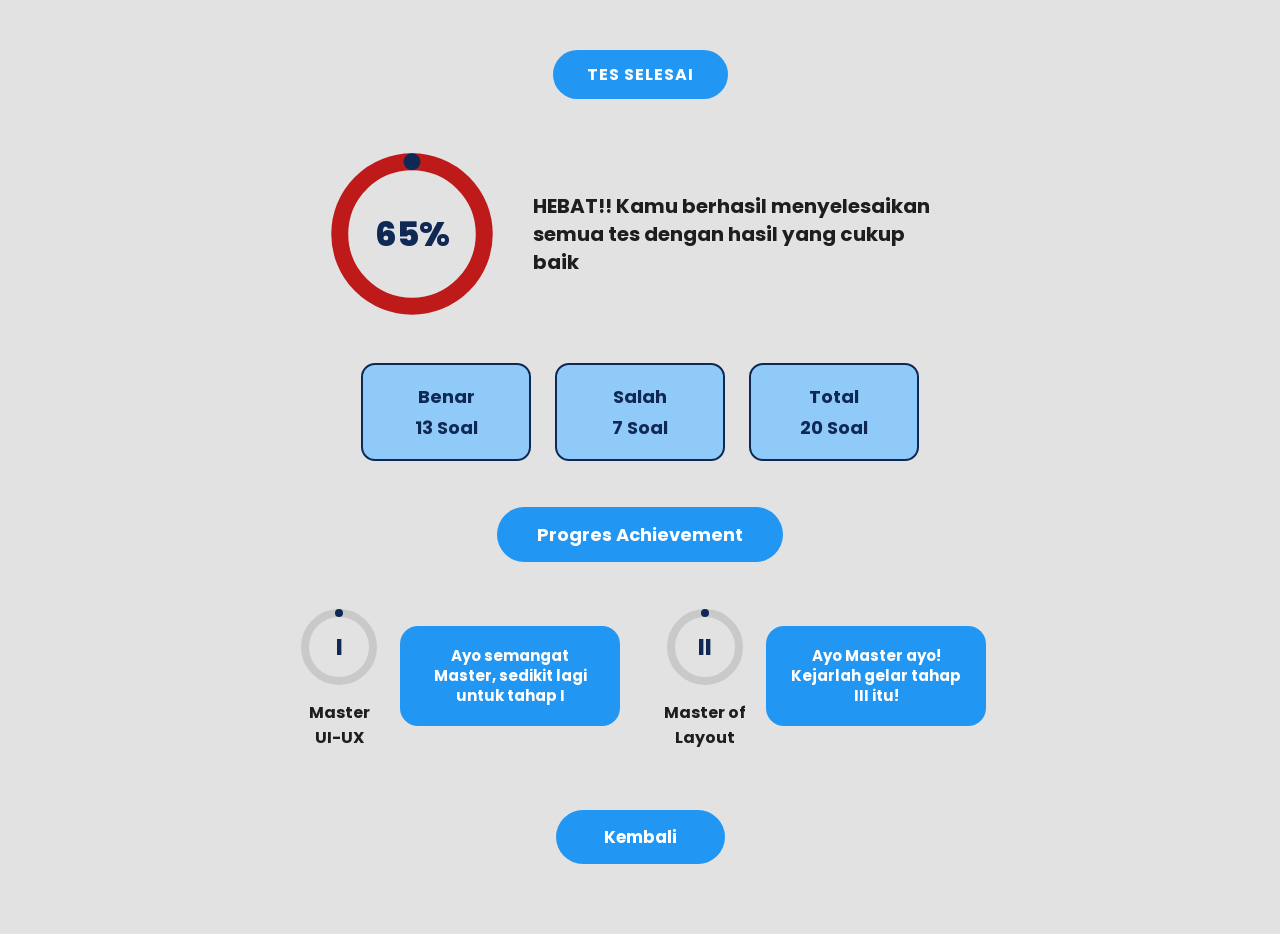
<file: hasil.html>
<!DOCTYPE html>
<html lang="id">
<head>
<meta charset="UTF-8">
<meta name="viewport" content="width=device-width, initial-scale=1.0">
<title>Hasil Tes - GoProgramz</title>
<link rel="preconnect" href="https://fonts.googleapis.com">
<link href="https://fonts.googleapis.com/css2?family=Oswald:wght@500;600;700&family=Poppins:wght@400;500;600;700;800&family=Caveat:wght@600&display=swap" rel="stylesheet">
<style>
  :root{
    --bg: #E2E2E2;
    --main: #2196F3;
    --second: #1591DC;
    --third: #90CAF9;
    --gradasi: #0F2854;
    --black: #1E1E1E;
    --wrong: #BE1A1A;
  }

  *{ box-sizing: border-box; margin:0; padding:0; }

  body{
    background: var(--bg);
    font-family: 'Poppins', sans-serif;
    color: var(--black);
  }

  /* ===== Navbar ===== */
  .navbar{
    background: var(--main);
    display: flex;
    align-items: center;
    justify-content: space-between;
    padding: 18px 40px;
    position: sticky;
    top: 0;
    z-index: 100;
    box-shadow: 0 2px 10px rgba(0,0,0,0.12);
  }

  .navbar .nav-links{
    display: flex;
    gap: 40px;
  }

  .navbar .nav-links a{
    font-family: 'Oswald', sans-serif;
    font-weight: 600;
    color: #fff;
    font-size: 18px;
    letter-spacing: 1px;
    text-transform: uppercase;
    cursor: pointer;
    text-decoration: none;
  }

  .navbar .nav-links a:hover{
    color: var(--gradasi);
  }

  .navbar .logo{
    display: flex;
    flex-direction: column;
    align-items: center;
    line-height: 0.9;
    color: #fff;
    cursor: default;
    user-select: none;
  }

  .navbar .logo .go{
    font-family: 'Caveat', cursive;
    font-size: 26px;
    font-weight: 600;
    align-self: flex-start;
    margin-left: 2px;
  }

  .navbar .logo .programz{
    font-family: 'Poppins', sans-serif;
    font-size: 20px;
    font-weight: 800;
  }

  .profile-icon-nav{
    width: 48px;
    height: 48px;
    border-radius: 50%;
    background: #fff;
    display: flex;
    align-items: center;
    justify-content: center;
    cursor: pointer;
    text-decoration: none;
  }

  .profile-icon-nav svg{ width: 26px; height: 26px; }

  /* ===== Layout ===== */
  .container{
    max-width: 1000px;
    margin: 0 auto;
    padding: 50px 30px 70px;
    text-align: center;
  }

  /* ===== Badge "TES SELESAI" ===== */
  .status-badge{
    display: inline-block;
    background: var(--main);
    color: #fff;
    font-family: 'Poppins', sans-serif;
    font-weight: 700;
    font-size: 16px;
    letter-spacing: 1px;
    padding: 12px 34px;
    border-radius: 30px;
    margin-bottom: 50px;
  }

  /* ===== Skor section ===== */
  .score-section{
    display: flex;
    align-items: center;
    justify-content: center;
    gap: 36px;
    margin-bottom: 44px;
    text-align: left;
    flex-wrap: wrap;
  }

  .score-ring-wrap{
    position: relative;
    width: 170px;
    height: 170px;
    flex-shrink: 0;
  }

  .score-ring-wrap svg{
    width: 100%;
    height: 100%;
    transform: rotate(-90deg);
  }

  #scoreRing{
    stroke-dasharray: 0 1000;
    transition: stroke-dasharray 1.4s cubic-bezier(0.65, 0, 0.35, 1);
  }

  .score-ring-wrap .score-text{
    position: absolute;
    inset: 0;
    display: flex;
    align-items: center;
    justify-content: center;
    font-family: 'Poppins', sans-serif;
    font-weight: 800;
    font-size: 34px;
    color: var(--gradasi);
  }

  .score-desc{
    max-width: 420px;
    font-family: 'Poppins', sans-serif;
    font-weight: 700;
    font-size: 20px;
    line-height: 1.4;
    color: var(--black);
  }

  /* ===== Kotak Benar / Salah / Total ===== */
  .result-boxes{
    display: flex;
    justify-content: center;
    gap: 24px;
    flex-wrap: wrap;
    margin-bottom: 46px;
  }

  .result-box{
    background: var(--third);
    border: 2px solid var(--gradasi);
    border-radius: 14px;
    min-width: 170px;
    padding: 18px 20px;
    text-align: center;
    font-family: 'Poppins', sans-serif;
  }

  .result-box .label{
    font-weight: 700;
    font-size: 18px;
    color: var(--gradasi);
    margin-bottom: 4px;
  }

  .result-box .value{
    font-weight: 700;
    font-size: 18px;
    color: var(--gradasi);
  }

  /* ===== Progres Achievement badge ===== */
  .achievement-badge{
    display: inline-block;
    background: var(--main);
    color: #fff;
    font-family: 'Poppins', sans-serif;
    font-weight: 700;
    font-size: 18px;
    padding: 14px 40px;
    border-radius: 30px;
    margin-bottom: 40px;
  }

  /* ===== Kartu achievement ===== */
  .achievement-list{
    display: flex;
    justify-content: center;
    gap: 40px;
    flex-wrap: wrap;
    margin-bottom: 60px;
  }

  .achievement-card{
    display: flex;
    align-items: center;
    gap: 16px;
  }

  .achievement-ring-wrap{
    position: relative;
    width: 90px;
    height: 90px;
    flex-shrink: 0;
  }

  .achievement-ring-wrap svg{
    width: 100%;
    height: 100%;
    transform: rotate(-90deg);
  }

  .achievement-ring-wrap circle:last-child{
    stroke-dasharray: 0 1000;
    transition: stroke-dasharray 1.4s cubic-bezier(0.65, 0, 0.35, 1);
  }

  .achievement-ring-wrap .level-text{
    position: absolute;
    inset: 0;
    display: flex;
    align-items: center;
    justify-content: center;
    font-family: 'Poppins', sans-serif;
    font-weight: 800;
    font-size: 22px;
    color: var(--gradasi);
  }

  .achievement-level-label{
    font-family: 'Poppins', sans-serif;
    font-weight: 700;
    font-size: 16px;
    text-align: center;
    margin-top: 8px;
    color: var(--black);
  }

  .achievement-ring-col{
    display: flex;
    flex-direction: column;
    align-items: center;
  }

  .achievement-msg{
    background: var(--main);
    color: #fff;
    font-family: 'Poppins', sans-serif;
    font-weight: 700;
    font-size: 15px;
    line-height: 1.35;
    border-radius: 18px;
    padding: 20px 22px;
    max-width: 220px;
  }

  /* ===== Tombol Kembali ===== */
  .btn-kembali{
    display: inline-block;
    background: var(--main);
    color: #fff;
    font-family: 'Poppins', sans-serif;
    font-weight: 700;
    font-size: 17px;
    padding: 14px 48px;
    border-radius: 30px;
    border: none;
    cursor: pointer;
    text-decoration: none;
    transition: background 0.2s ease;
  }

  .btn-kembali:hover{
    background: var(--second);
  }

  @media (max-width: 600px){
    .navbar{ padding: 14px 16px; }
    .navbar .nav-links{ gap: 14px; }
    .navbar .nav-links a{ font-size: 13px; }
    .score-section{ flex-direction: column; text-align: center; }
    .score-desc{ text-align: center; }
    .result-box{ min-width: 130px; }
  }
</style>
</head>
<body>



<div class="container">

  <div class="status-badge">TES SELESAI</div>

  <div class="score-section">
    <div class="score-ring-wrap">
      <svg viewBox="0 0 160 160">
        <circle cx="80" cy="80" r="68" fill="none" stroke="#BE1A1A" stroke-width="16"></circle>
        <circle id="scoreRing" cx="80" cy="80" r="68" fill="none" stroke="#0F2854" stroke-width="16" stroke-linecap="round"></circle>
      </svg>
      <div class="score-text" id="scoreText">0%</div>
    </div>
    <p class="score-desc" id="scoreDesc">Memuat hasil tes...</p>
  </div>

  <div class="result-boxes">
    <div class="result-box">
      <div class="label">Benar</div>
      <div class="value" id="boxBenar">0 Soal</div>
    </div>
    <div class="result-box">
      <div class="label">Salah</div>
      <div class="value" id="boxSalah">0 Soal</div>
    </div>
    <div class="result-box">
      <div class="label">Total</div>
      <div class="value" id="boxTotal">0 Soal</div>
    </div>
  </div>

  <div class="achievement-badge">Progres Achievement</div>

  <div class="achievement-list" id="achievementList"></div>

  <a class="btn-kembali" href="materi.html">Kembali</a>

</div>

<script>
  /* ==========================================================
     DATA HASIL TES
     Idealnya nilai-nilai ini dikirim dari halaman tes (praktek/tes)
     lewat localStorage SEBELUM redirect ke halaman ini, contoh di
     halaman tes:

        localStorage.setItem("testBenar", "13");
        localStorage.setItem("testSalah", "7");
        localStorage.setItem("testTotal", "20");
        window.location.href = "hasil.html";

     Kalau data belum ada (misal halaman ini dibuka langsung),
     dipakai nilai contoh di bawah sebagai fallback.
  ========================================================== */
  const testResult = {
    benar: parseInt(localStorage.getItem("testBenar")) || 13,
    salah: parseInt(localStorage.getItem("testSalah")) || 7,
    total: parseInt(localStorage.getItem("testTotal")) || 20
  };

  /* ==========================================================
     DATA PROGRES ACHIEVEMENT
     Sama seperti di atas, idealnya persen progres tiap level
     dihitung/disimpan dari sistem achievement kamu.
     percent = seberapa dekat user ke level itu (0-100).
  ========================================================== */
  const achievementProgress = [
    {
      level: "I",
      label: "Master\nUI-UX",
      percent: 82,
      message: "Ayo semangat Master, sedikit lagi untuk tahap I"
    },
    {
      level: "II",
      label: "Master of\nLayout",
      percent: 45,
      message: "Ayo Master ayo! Kejarlah gelar tahap III itu!"
    }
  ];

  /* =========== RENDER SKOR LINGKARAN UTAMA (dengan animasi) =========== */
  function renderScoreRing(){
    const percent = testResult.total > 0
      ? Math.round((testResult.benar / testResult.total) * 100)
      : 0;

    const ring = document.getElementById("scoreRing");
    const radius = 68;
    const circumference = 2 * Math.PI * radius;
    const filledLength = (percent / 100) * circumference;

    // mulai dari 0 dulu (kosong), lalu setelah sedikit delay baru
    // di-set ke nilai asli -> transition CSS yang bikin animasinya jalan
    ring.setAttribute("stroke-dasharray", `0 ${circumference}`);
    requestAnimationFrame(() => {
      setTimeout(() => {
        ring.setAttribute("stroke-dasharray", `${filledLength} ${circumference}`);
      }, 100);
    });

    // animasi angka persentase menghitung naik dari 0 ke nilai asli
    animateNumber(document.getElementById("scoreText"), percent, 1400, "%");

    let desc;
    if(percent >= 80){
      desc = "LUAR BIASA!! Kamu berhasil menyelesaikan semua tes dengan hasil yang sangat memuaskan";
    } else if(percent >= 60){
      desc = "HEBAT!! Kamu berhasil menyelesaikan semua tes dengan hasil yang cukup baik";
    } else if(percent >= 40){
      desc = "Lumayan! Terus berlatih ya biar hasilnya makin baik lagi";
    } else {
      desc = "Jangan menyerah! Yuk pelajari lagi materinya dan coba tes ini sekali lagi";
    }
    document.getElementById("scoreDesc").textContent = desc;
  }

  /* =========== HELPER: ANIMASI ANGKA MENGHITUNG NAIK =========== */
  function animateNumber(el, target, duration, suffix){
    const start = 0;
    const startTime = performance.now();

    function tick(now){
      const progress = Math.min((now - startTime) / duration, 1);
      // easing biar gerakannya melambat di akhir, bukan lurus/kaku
      const eased = 1 - Math.pow(1 - progress, 3);
      const current = Math.round(start + (target - start) * eased);
      el.textContent = current + suffix;

      if(progress < 1){
        requestAnimationFrame(tick);
      }
    }
    requestAnimationFrame(tick);
  }

  /* =========== RENDER KOTAK BENAR / SALAH / TOTAL =========== */
  function renderResultBoxes(){
    document.getElementById("boxBenar").textContent = testResult.benar + " Soal";
    document.getElementById("boxSalah").textContent = testResult.salah + " Soal";
    document.getElementById("boxTotal").textContent = testResult.total + " Soal";
  }

  /* =========== RENDER PROGRES ACHIEVEMENT =========== */
  function renderAchievements(){
    const wrap = document.getElementById("achievementList");
    wrap.innerHTML = "";

    achievementProgress.forEach(item => {
      const radius = 34;
      const circumference = 2 * Math.PI * radius;
      const filledLength = (item.percent / 100) * circumference;

      const card = document.createElement("div");
      card.className = "achievement-card";
      card.innerHTML = `
        <div class="achievement-ring-col">
          <div class="achievement-ring-wrap">
            <svg viewBox="0 0 90 90">
              <circle cx="45" cy="45" r="${radius}" fill="none" stroke="#c9c9c9" stroke-width="8"></circle>
              <circle cx="45" cy="45" r="${radius}" fill="none" stroke="#0F2854" stroke-width="8"
                stroke-linecap="round"
                stroke-dasharray="0 ${circumference}"
                stroke-dashoffset="0"></circle>
            </svg>
            <div class="level-text">${item.level}</div>
          </div>
          <div class="achievement-level-label">${item.label.replace("\n", "<br>")}</div>
        </div>
        <div class="achievement-msg">${item.message}</div>
      `;
      wrap.appendChild(card);

      // animasi ring achievement dari 0 -> nilai asli, sama seperti ring skor utama
      const achievementRing = card.querySelector(".achievement-ring-wrap circle:last-child");
      requestAnimationFrame(() => {
        setTimeout(() => {
          achievementRing.setAttribute("stroke-dasharray", `${filledLength} ${circumference}`);
        }, 150);
      });
    });
  }

  document.addEventListener("DOMContentLoaded", () => {
    renderScoreRing();
    renderResultBoxes();
    renderAchievements();
  });
</script>

</body>
</html>
</file>
